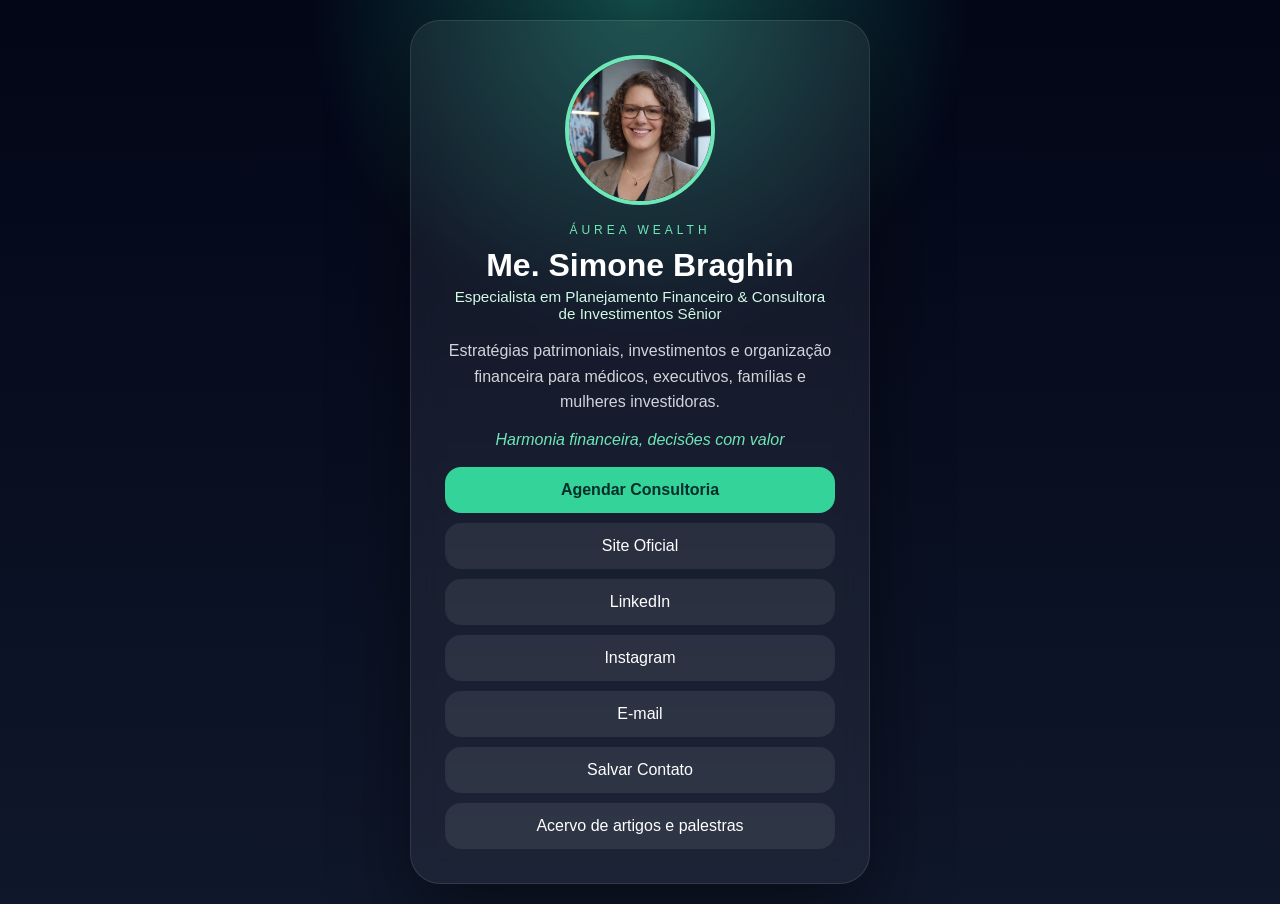
<file: index.html>
<!DOCTYPE html><html lang='pt-br'><head>
<meta charset='UTF-8'><meta name='viewport' content='width=device-width,initial-scale=1'>
<meta name='description' content='Consultoria financeira premium com Simone Braghin'>
<title>Simone Braghin | Áurea Wealth</title>
<link rel='stylesheet' href='style.css'></head><body>
<div class='wrap'><div class='card'>
<img src='foto.png' class='avatar'>
<div class='brand'>ÁUREA WEALTH</div>
<h1>Me. Simone Braghin</h1>
<div class='role'>Especialista em Planejamento Financeiro & Consultora de Investimentos Sênior</div>
<p>Estratégias patrimoniais, investimentos e organização financeira para médicos, executivos, famílias e mulheres investidoras.</p>
<div class='quote'>Harmonia financeira, decisões com valor</div>
<div class='grid'>
<a class='cta' href='https://wa.me/5511911572422'>Agendar Consultoria</a>
<a href='https://aureafinancas.com.br/'>Site Oficial</a>
<a href='https://linkedin.com/in/simonebraghin'>LinkedIn</a>
<a href='https://www.instagram.com/simone_investimentos/'>Instagram</a>
<a href='mailto:aureafinancas@gmail.com'>E-mail</a>
<a href='contato.vcf' download>Salvar Contato</a>
<a href='https://github.com/SimoneBraghin/articles-lectures'>Acervo de artigos e palestras</a>  
</div>
</div></div></body></html>
</file>
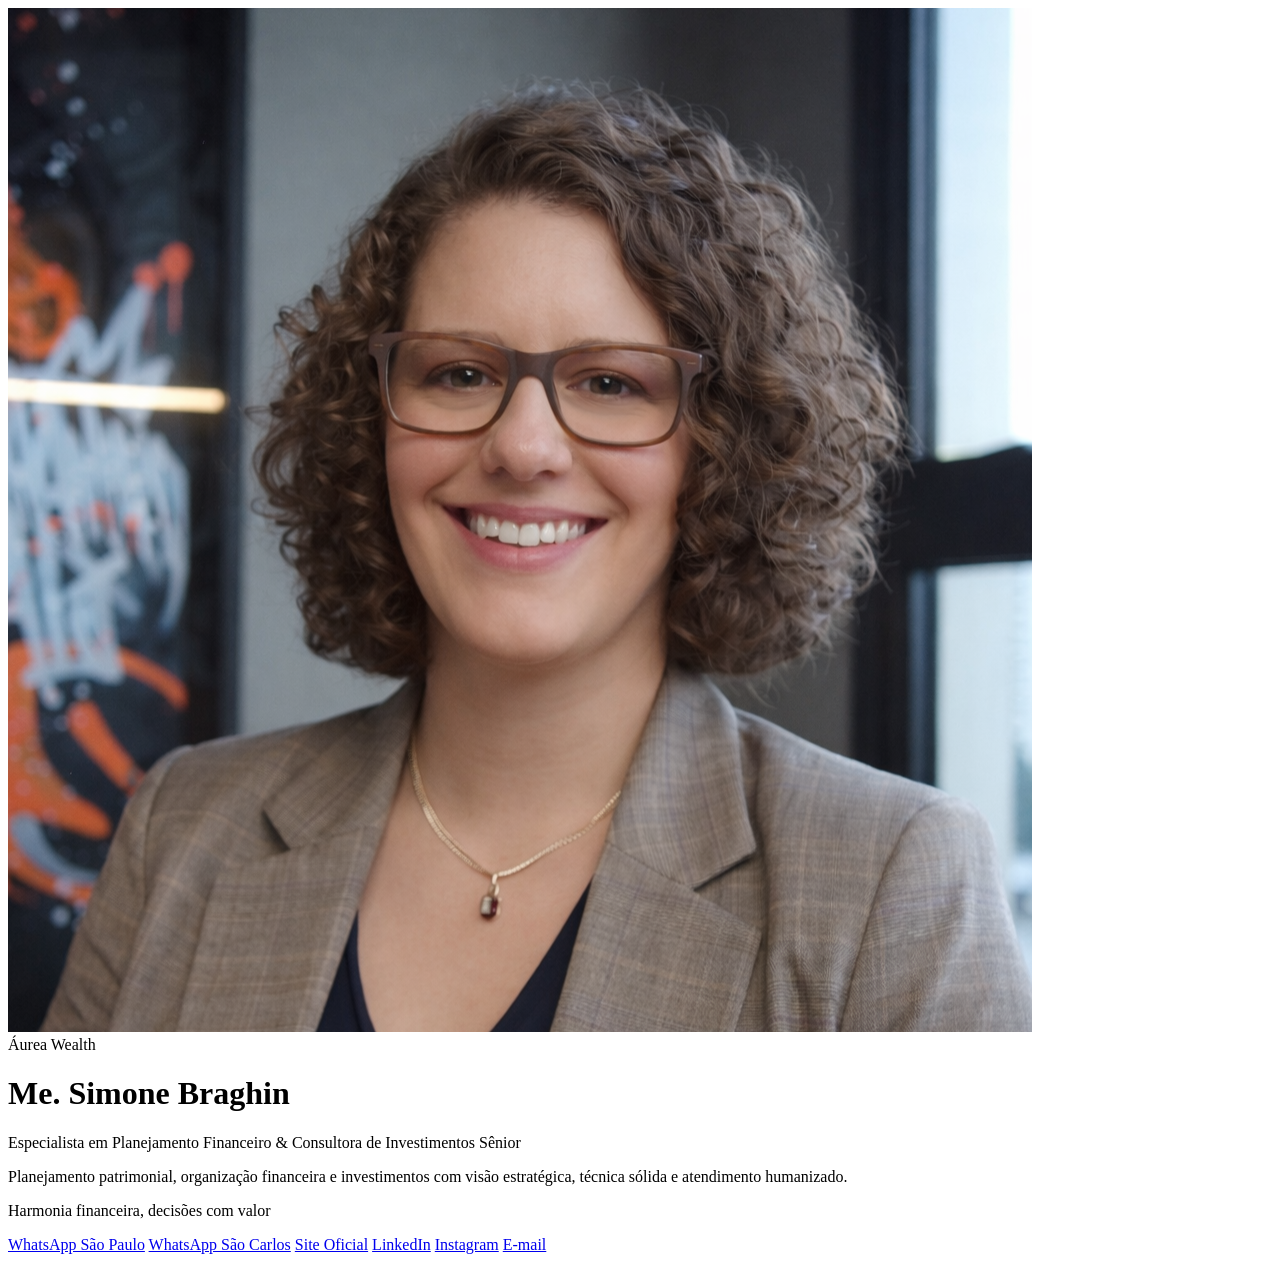
<file: index.b.html>
<!DOCTYPE html>
<html lang="pt-br">
<head>
<meta charset="UTF-8">
<meta name="viewport" content="width=device-width,initial-scale=1">
<title>Me. Simone Braghin - Cartão de Visitas</title>

<!-- Favicon -->
<link rel="icon" type="image/png" href="favicon.5.ico">
</head>
<body>
<div class="card">
<img src="foto.png" class="avatar">
<div class="brand">Áurea Wealth</div>
<h1>Me. Simone Braghin</h1>
<p class="role">Especialista em Planejamento Financeiro & Consultora de Investimentos Sênior</p>
<p>Planejamento patrimonial, organização financeira e investimentos com visão estratégica, técnica sólida e atendimento humanizado.</p>
<p class="tag">Harmonia financeira, decisões com valor</p>
<a href="https://wa.me/5511911572422">WhatsApp São Paulo</a>
<a href="https://wa.me/5516991874621">WhatsApp São Carlos</a>
<a href="https://aureafinancas.com.br/">Site Oficial</a>
<a href="https://linkedin.com/in/simonebraghin">LinkedIn</a>
<a href="https://www.instagram.com/simone_investimentos/">Instagram</a>
<a href="mailto:aureafinancas@gmail.com">E-mail</a>
</div>
</body></html>
</file>
<file: style.css>
*{box-sizing:border-box}body{margin:0;font-family:Inter,Arial,sans-serif;background:
radial-gradient(circle at top,#134e4a,transparent 30%),linear-gradient(180deg,#020617,#0f172a);
color:#fff;min-height:100vh}.wrap{display:flex;justify-content:center;align-items:center;min-height:100vh;padding:20px}
.card{max-width:460px;width:100%;background:rgba(255,255,255,.06);backdrop-filter:blur(14px);padding:34px;border-radius:30px;border:1px solid rgba(255,255,255,.1);box-shadow:0 30px 80px rgba(0,0,0,.45);text-align:center}
.avatar{width:150px;height:150px;border-radius:50%;object-fit:cover;border:4px solid #6ee7b7}
.brand{margin-top:14px;color:#6ee7b7;letter-spacing:4px;font-size:12px}
h1{margin:10px 0 4px;font-size:2rem}.role{color:#d1fae5;font-size:.95rem}.quote{color:#6ee7b7;font-style:italic;margin:14px 0 8px}
p{color:#d1d5db;line-height:1.6}.grid{display:grid;gap:10px;margin-top:18px}a{text-decoration:none;padding:14px;border-radius:16px;background:rgba(255,255,255,.08);color:#fff;transition:.2s}
a:hover{transform:translateY(-2px)}.cta{background:#34d399;color:#052e2b;font-weight:700}
</file>
